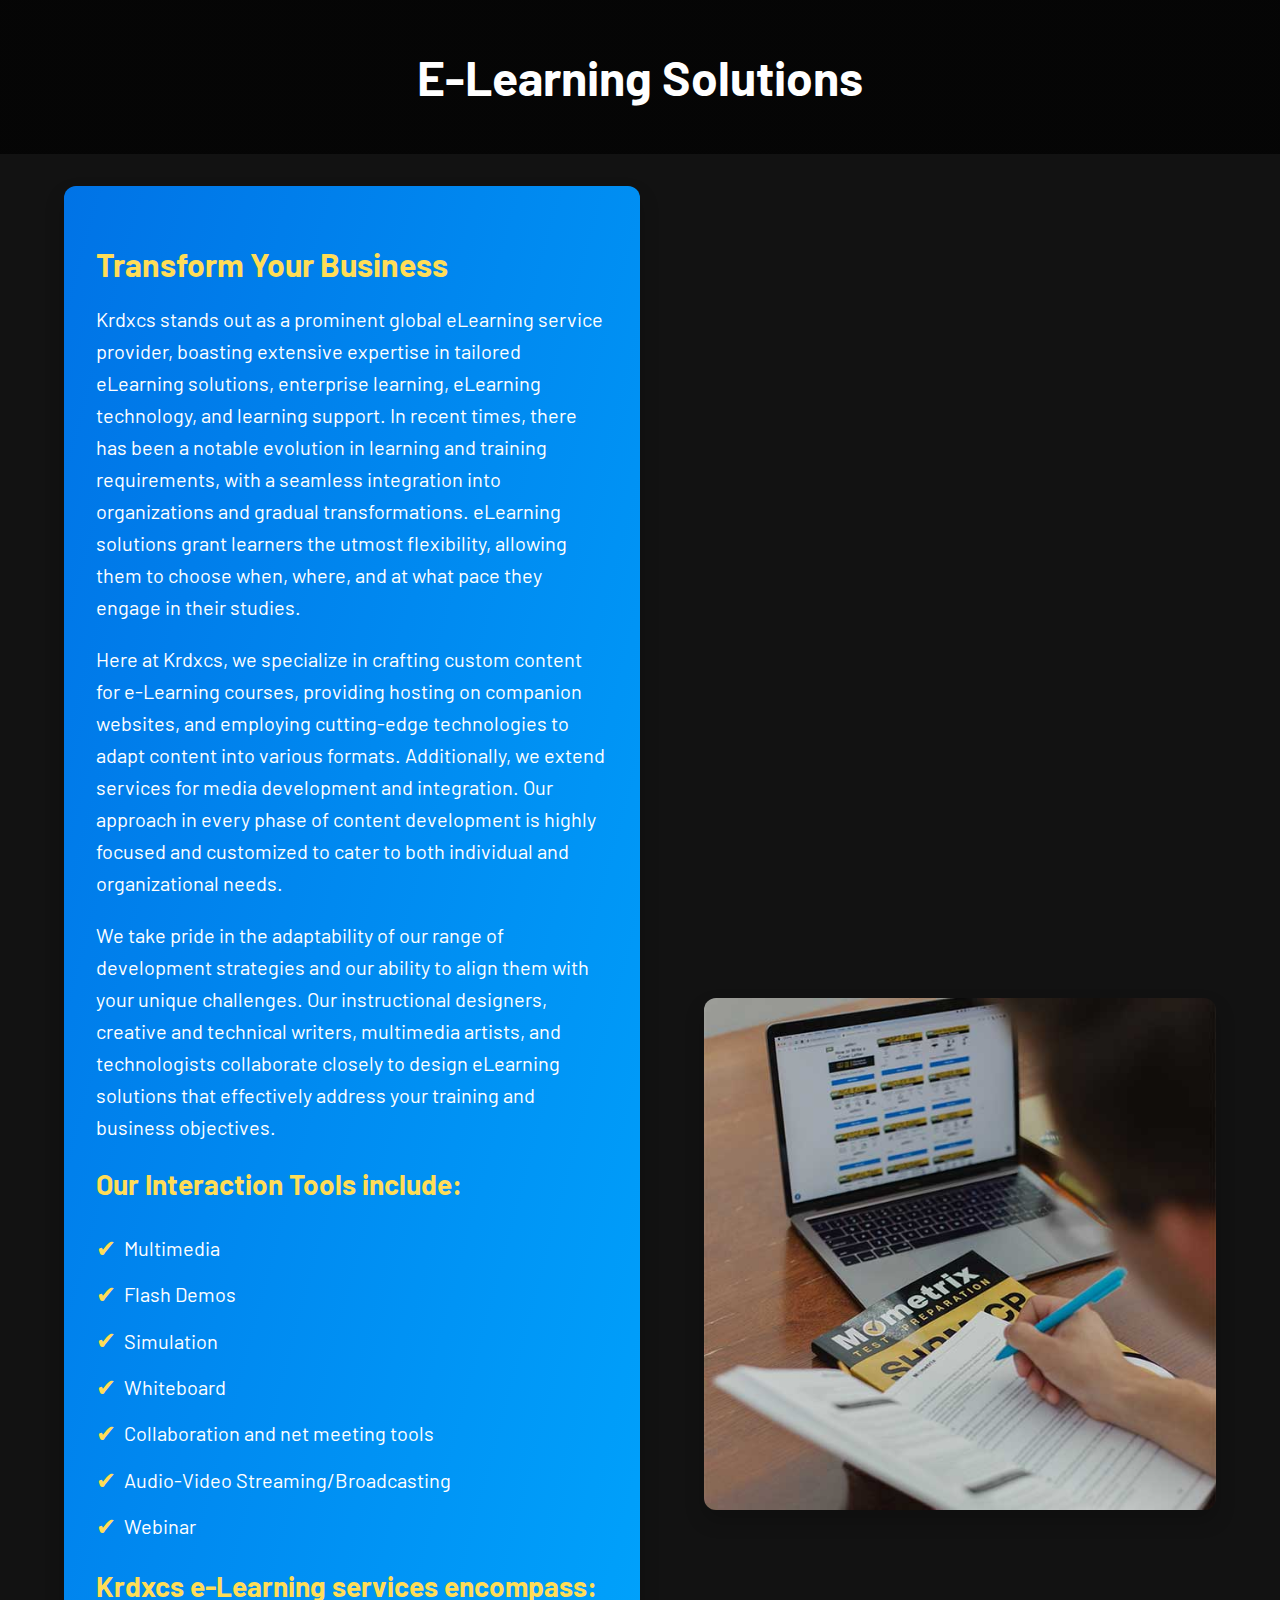
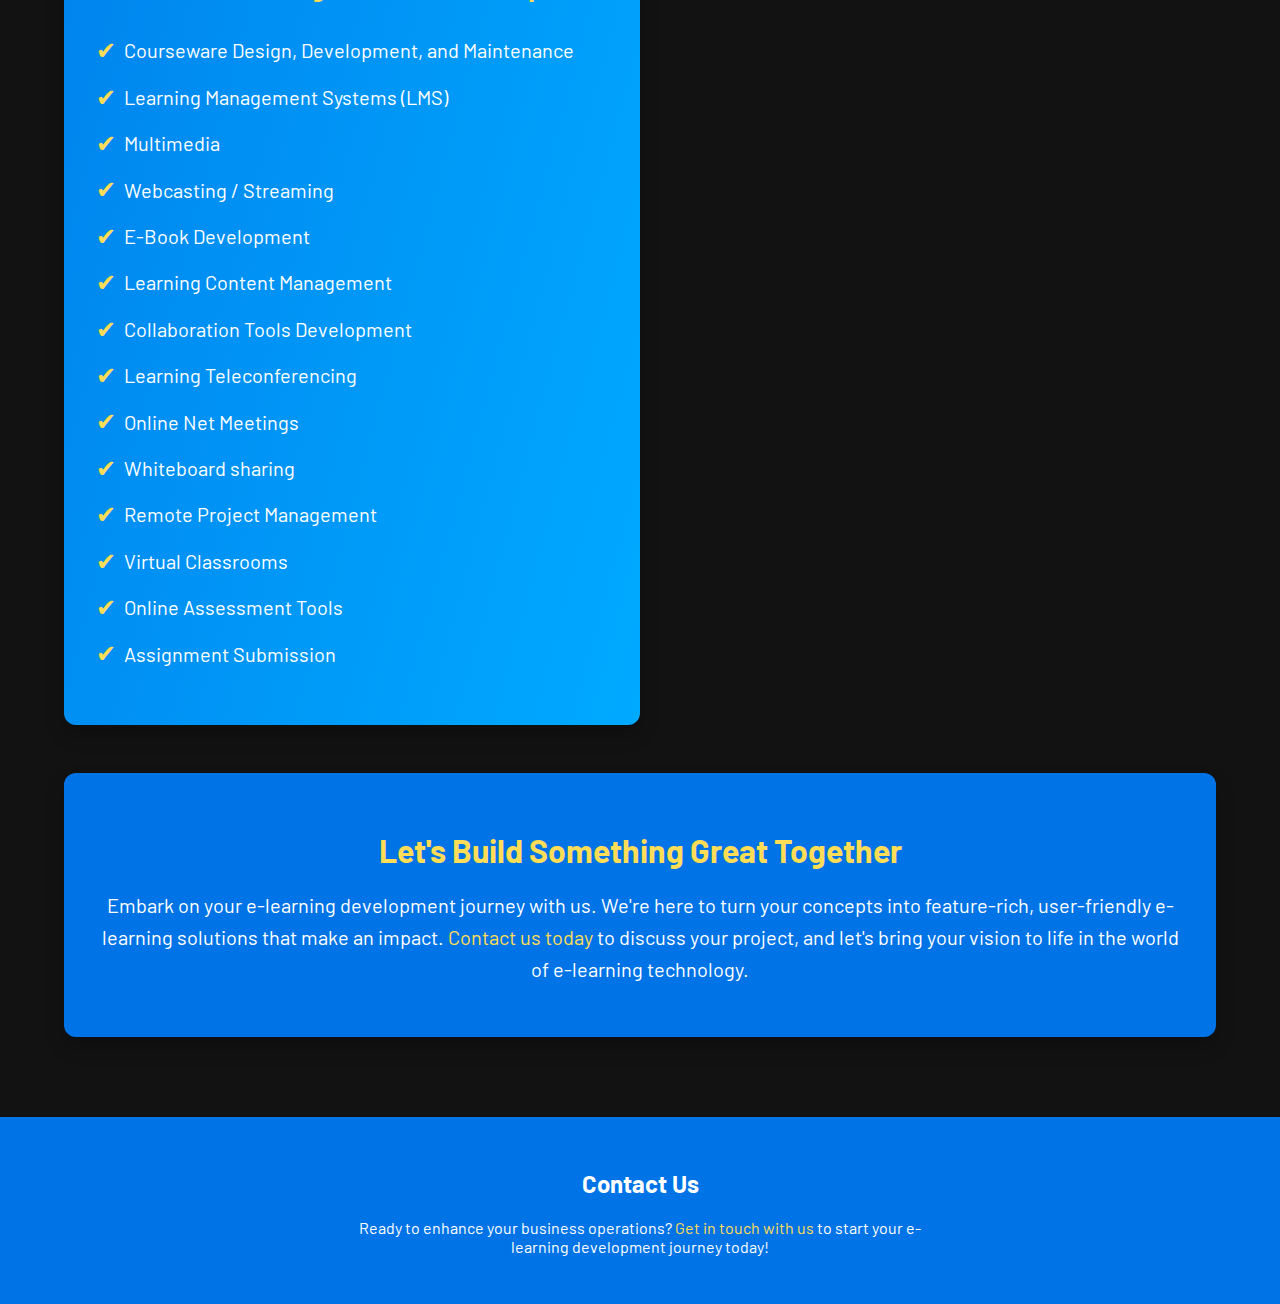
<file: krdxcs/e learning/index.html>
<!DOCTYPE html>
<html lang="en">
<head>
    <meta charset="UTF-8">
    <meta name="viewport" content="width=device-width, initial-scale=1.0">
    <title>E-Learning Solutions - KRDxCS Consultancy Services</title>
    <link href="https://fonts.googleapis.com/css2?family=Barlow:wght@400;700&display=swap" rel="stylesheet">
    <link rel="stylesheet" href="styles.css">
</head>
<body class="dark-theme"> <!-- Change this to "light-theme" for the light theme -->
    <header class="header-bg">
        <h1>E-Learning Solutions</h1>
    </header>
    <main>
        <section class="intro">
            <div class="intro-content">
                <div class="text">
                    <h2>Transform Your Business</h2>
                    <p>Krdxcs stands out as a prominent global eLearning service provider, boasting extensive expertise in tailored eLearning solutions, enterprise learning, eLearning technology, and learning support. In recent times, there has been a notable evolution in learning and training requirements, with a seamless integration into organizations and gradual transformations. eLearning solutions grant learners the utmost flexibility, allowing them to choose when, where, and at what pace they engage in their studies.</p>
                    <p>Here at Krdxcs, we specialize in crafting custom content for e-Learning courses, providing hosting on companion websites, and employing cutting-edge technologies to adapt content into various formats. Additionally, we extend services for media development and integration. Our approach in every phase of content development is highly focused and customized to cater to both individual and organizational needs.</p>
                    <p>We take pride in the adaptability of our range of development strategies and our ability to align them with your unique challenges. Our instructional designers, creative and technical writers, multimedia artists, and technologists collaborate closely to design eLearning solutions that effectively address your training and business objectives.</p>
                    <h3>Our Interaction Tools include:</h3>
                    <ul>
                        <li><span class="checkmark">✔</span> Multimedia</li>
                        <li><span class="checkmark">✔</span> Flash Demos</li>
                        <li><span class="checkmark">✔</span> Simulation</li>
                        <li><span class="checkmark">✔</span> Whiteboard</li>
                        <li><span class="checkmark">✔</span> Collaboration and net meeting tools</li>
                        <li><span class="checkmark">✔</span> Audio-Video Streaming/Broadcasting</li>
                        <li><span class="checkmark">✔</span> Webinar</li>
                    </ul>
                    <h3>Krdxcs e-Learning services encompass:</h3>
                    <ul>
                        <li><span class="checkmark">✔</span> Courseware Design, Development, and Maintenance</li>
                        <li><span class="checkmark">✔</span> Learning Management Systems (LMS)</li>
                        <li><span class="checkmark">✔</span> Multimedia</li>
                        <li><span class="checkmark">✔</span> Webcasting / Streaming</li>
                        <li><span class="checkmark">✔</span> E-Book Development</li>
                        <li><span class="checkmark">✔</span> Learning Content Management</li>
                        <li><span class="checkmark">✔</span> Collaboration Tools Development</li>
                        <li><span class="checkmark">✔</span> Learning Teleconferencing</li>
                        <li><span class="checkmark">✔</span> Online Net Meetings</li>
                        <li><span class="checkmark">✔</span> Whiteboard sharing</li>
                        <li><span class="checkmark">✔</span> Remote Project Management</li>
                        <li><span class="checkmark">✔</span> Virtual Classrooms</li>
                        <li><span class="checkmark">✔</span> Online Assessment Tools</li>
                        <li><span class="checkmark">✔</span> Assignment Submission</li>
                    </ul>
                </div>
                <div class="image">
                    <img src="elearn.jpg" alt="E-Learning Solutions">
                </div>
            </div>
        </section>
        <section class="contact-us">
            <h2>Let's Build Something Great Together</h2>
            <p>Embark on your e-learning development journey with us. We're here to turn your concepts into feature-rich, user-friendly e-learning solutions that make an impact. <a href="contact.html">Contact us today</a> to discuss your project, and let's bring your vision to life in the world of e-learning technology.</p>
        </section>
    </main>
    <footer>
        <section class="contact">
            <h2>Contact Us</h2>
            <p>Ready to enhance your business operations? <a href="contact.html">Get in touch with us</a> to start your e-learning development journey today!</p>
        </section>
    </footer>
</body>
</html>
</file>
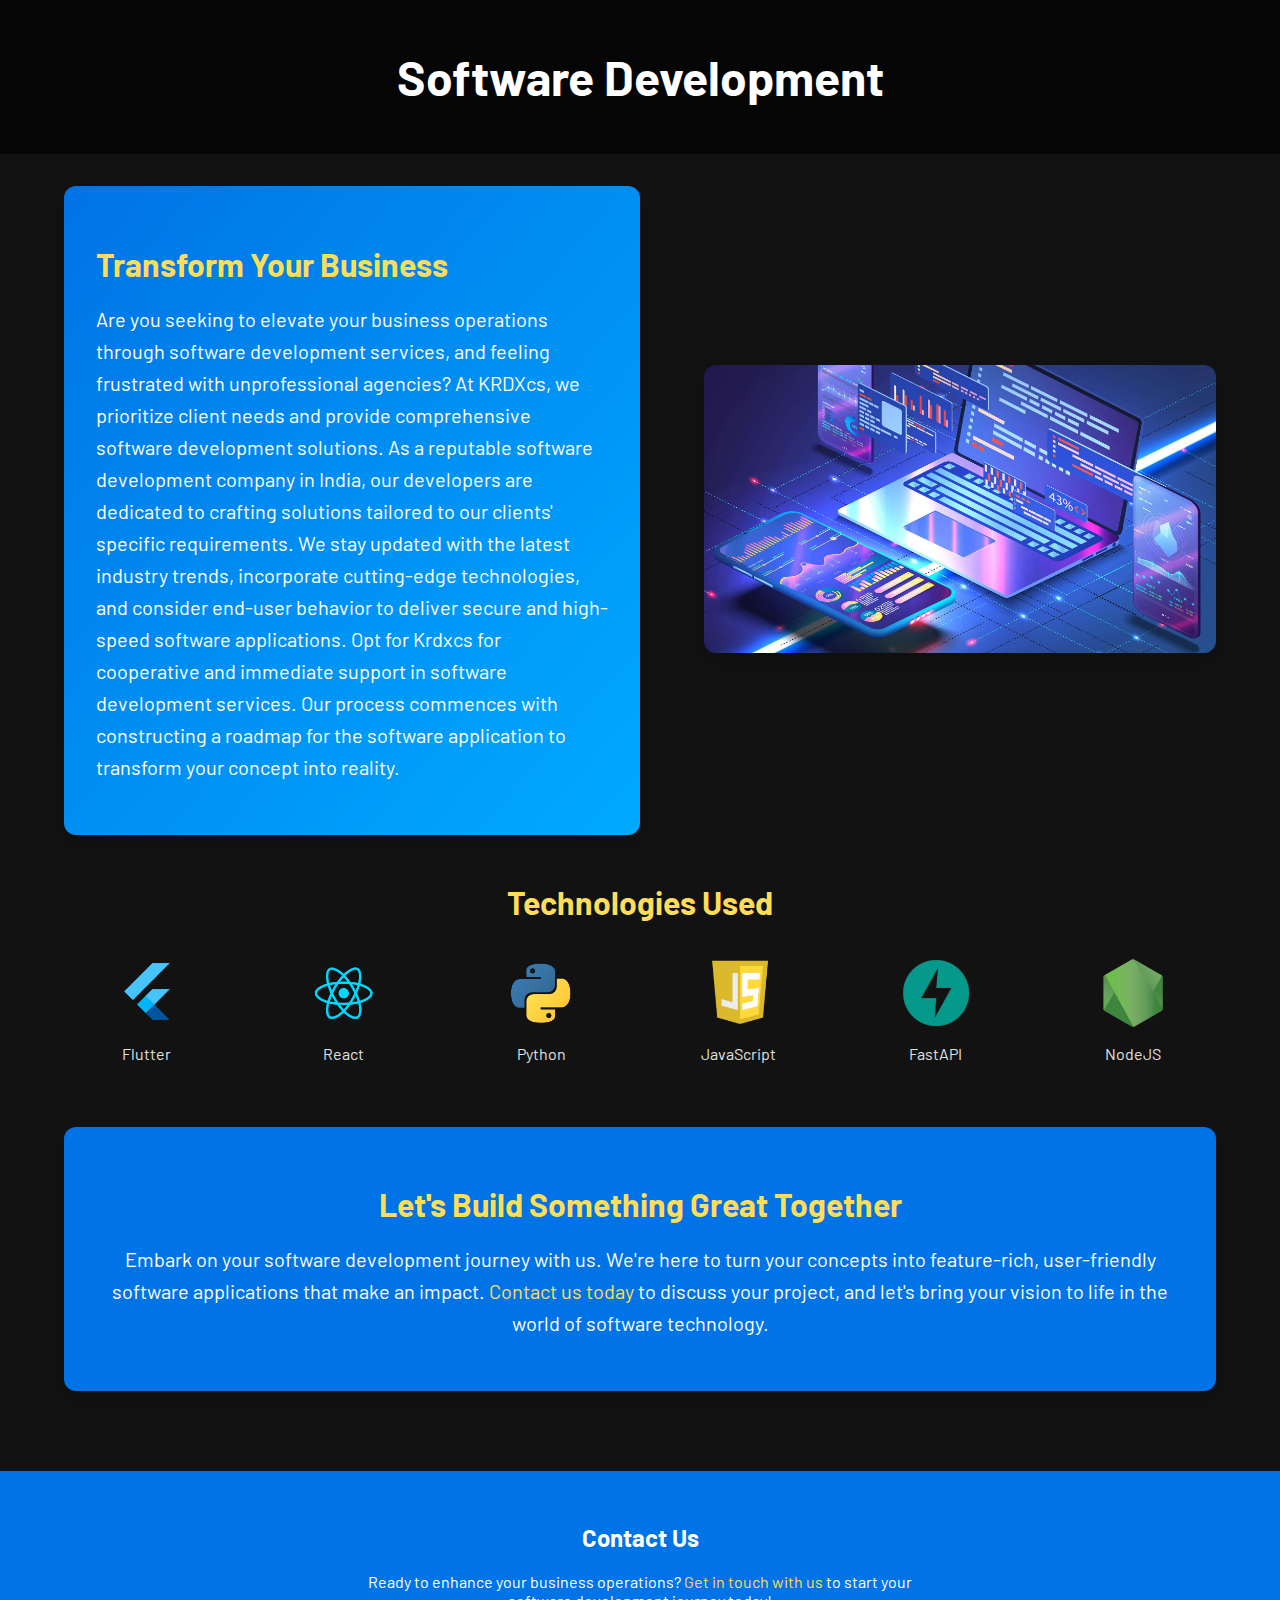
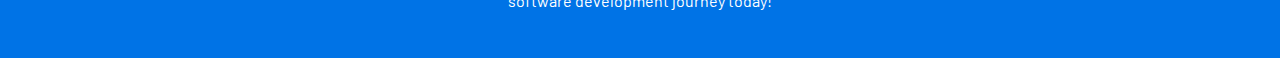
<file: krdxcs/software/index.html>
<!DOCTYPE html>
<html lang="en">
<head>
    <meta charset="UTF-8">
    <meta name="viewport" content="width=device-width, initial-scale=1.0">
    <title>Software Development - KRDxCS Consultancy Services</title>
    <link href="https://fonts.googleapis.com/css2?family=Barlow:wght@400;700&display=swap" rel="stylesheet">
    <link rel="stylesheet" href="styles.css">
</head>
<body class="dark-theme"> <!-- Change this to "light-theme" for the light theme -->
    <header class="header-bg">
        <h1>Software Development</h1>
    </header>
    <main>
        <section class="intro">
            <div class="intro-content">
                <div class="text">
                    <h2>Transform Your Business</h2>
                    <p>Are you seeking to elevate your business operations through software development services, and feeling frustrated with unprofessional agencies? At KRDXcs, we prioritize client needs and provide comprehensive software development solutions. As a reputable software development company in India, our developers are dedicated to crafting solutions tailored to our clients' specific requirements. We stay updated with the latest industry trends, incorporate cutting-edge technologies, and consider end-user behavior to deliver secure and high-speed software applications. Opt for Krdxcs for cooperative and immediate support in software development services. Our process commences with constructing a roadmap for the software application to transform your concept into reality.</p>
                </div>
                <div class="image">
                    <img src="software-development-specialist.jpg" alt="Software Development">
                </div>
            </div>
        </section>
        <section class="technologies-used">
            <h2>Technologies Used</h2>
            <div class="tech-grid">
                <div class="tech-item">
                    <img src="flutter.png" alt="Flutter">
                    <p>Flutter</p>
                </div>
                <div class="tech-item">
                    <img src="react.png" alt="React">
                    <p>React</p>
                </div>
                <div class="tech-item">
                    <img src="python.png" alt="Python">
                    <p>Python</p>
                </div>
                <div class="tech-item">
                    <img src="javascript.png" alt="JavaScript">
                    <p>JavaScript</p>
                </div>
                <div class="tech-item">
                    <img src="fastapi.png" alt="FastAPI">
                    <p>FastAPI</p>
                </div>
                <div class="tech-item">
                    <img src="nodejs.png" alt="NodeJS">
                    <p>NodeJS</p>
                </div>
                <!-- Add more technologies as needed -->
            </div>
        </section>
        <section class="contact-us">
            <h2>Let's Build Something Great Together</h2>
            <p>Embark on your software development journey with us. We're here to turn your concepts into feature-rich, user-friendly software applications that make an impact. <a href="contact.html">Contact us today</a> to discuss your project, and let's bring your vision to life in the world of software technology.</p>
        </section>
    </main>
    <footer>
        <section class="contact">
            <h2>Contact Us</h2>
            <p>Ready to enhance your business operations? <a href="contact.html">Get in touch with us</a> to start your software development journey today!</p>
        </section>
    </footer>
</body>
</html>
</file>
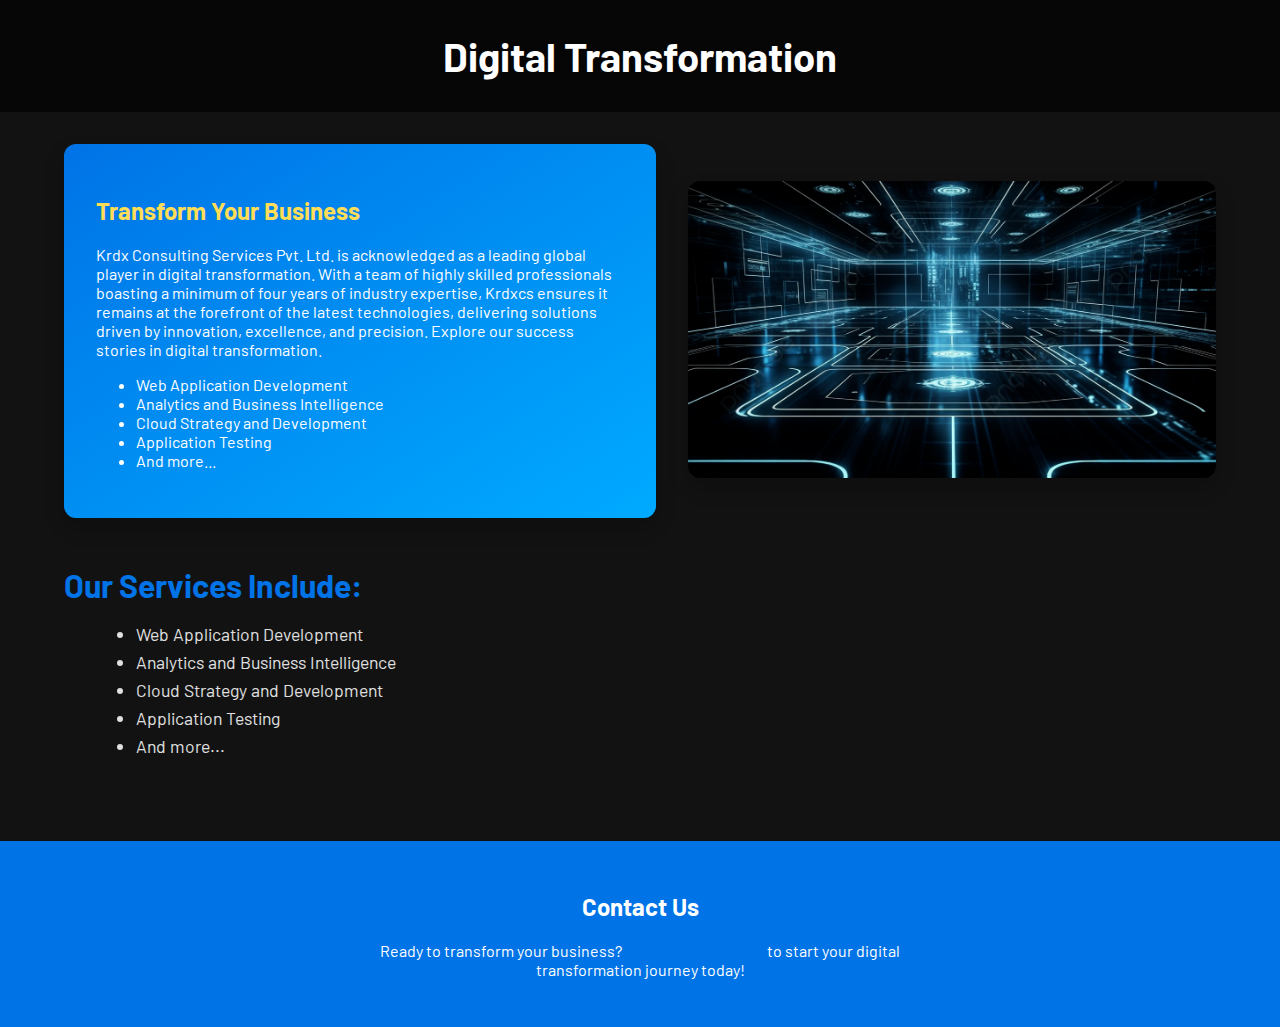
<file: krdxcs/transform/index.html>
<!DOCTYPE html>
<html lang="en">
<head>
    <meta charset="UTF-8">
    <meta name="viewport" content="width=device-width, initial-scale=1.0">
    <title>Digital Transformation - KRDxCS Consultancy Services</title>
    <link href="https://fonts.googleapis.com/css2?family=Barlow:wght@400;700&display=swap" rel="stylesheet">
    <link rel="stylesheet" href="styles.css">
</head>
<body class="dark-theme"> <!-- Change this to "light-theme" for the light theme -->
    <header class="header-bg">
        <h1>Digital Transformation</h1>
    </header>
    <main>
        <section class="intro">
            <div class="intro-content">
                <div class="text">
                    <h2>Transform Your Business</h2>
                    <p>Krdx Consulting Services Pvt. Ltd. is acknowledged as a leading global player in digital transformation. With a team of highly skilled professionals boasting a minimum of four years of industry expertise, Krdxcs ensures it remains at the forefront of the latest technologies, delivering solutions driven by innovation, excellence, and precision. Explore our success stories in digital transformation.</p>
                    <ul>
                        <li>Web Application Development</li>
                        <li>Analytics and Business Intelligence</li>
                        <li>Cloud Strategy and Development</li>
                        <li>Application Testing</li>
                        <li>And more...</li>
                    </ul>
                </div>
                <div class="image">
                    <img src="image.jpg" alt="Transform Your Business">
                </div>
            </div>
        </section>
        <section class="services">
            <h2>Our Services Include:</h2>
            <ul>
                <li>Web Application Development</li>
                <li>Analytics and Business Intelligence</li>
                <li>Cloud Strategy and Development</li>
                <li>Application Testing</li>
                <li>And more...</li>
            </ul>
        </section>
    </main>
    <footer>
        <section class="contact">
            <h2>Contact Us</h2>
            <p>Ready to transform your business? <a href="contact.html">Get in touch with us</a> to start your digital transformation journey today!</p>
        </section>
    </footer>
</body>
</html>
</file>
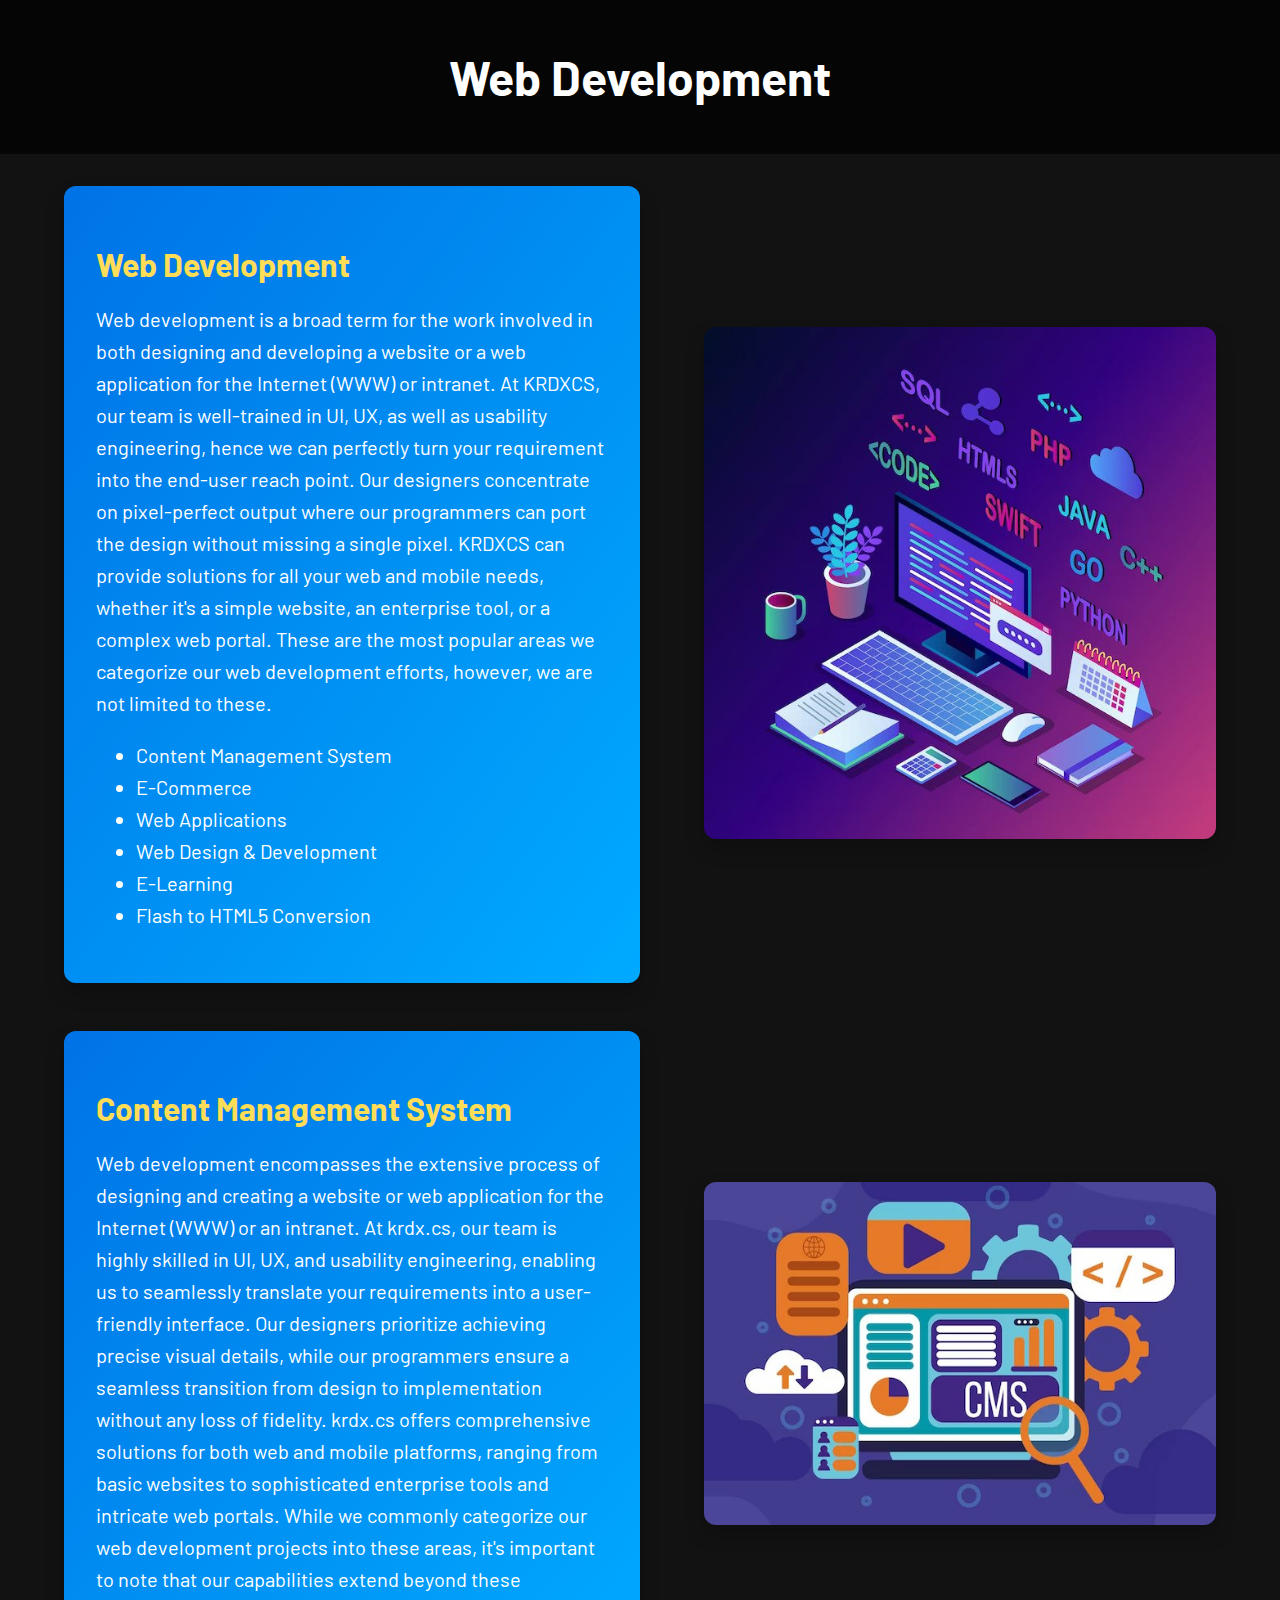
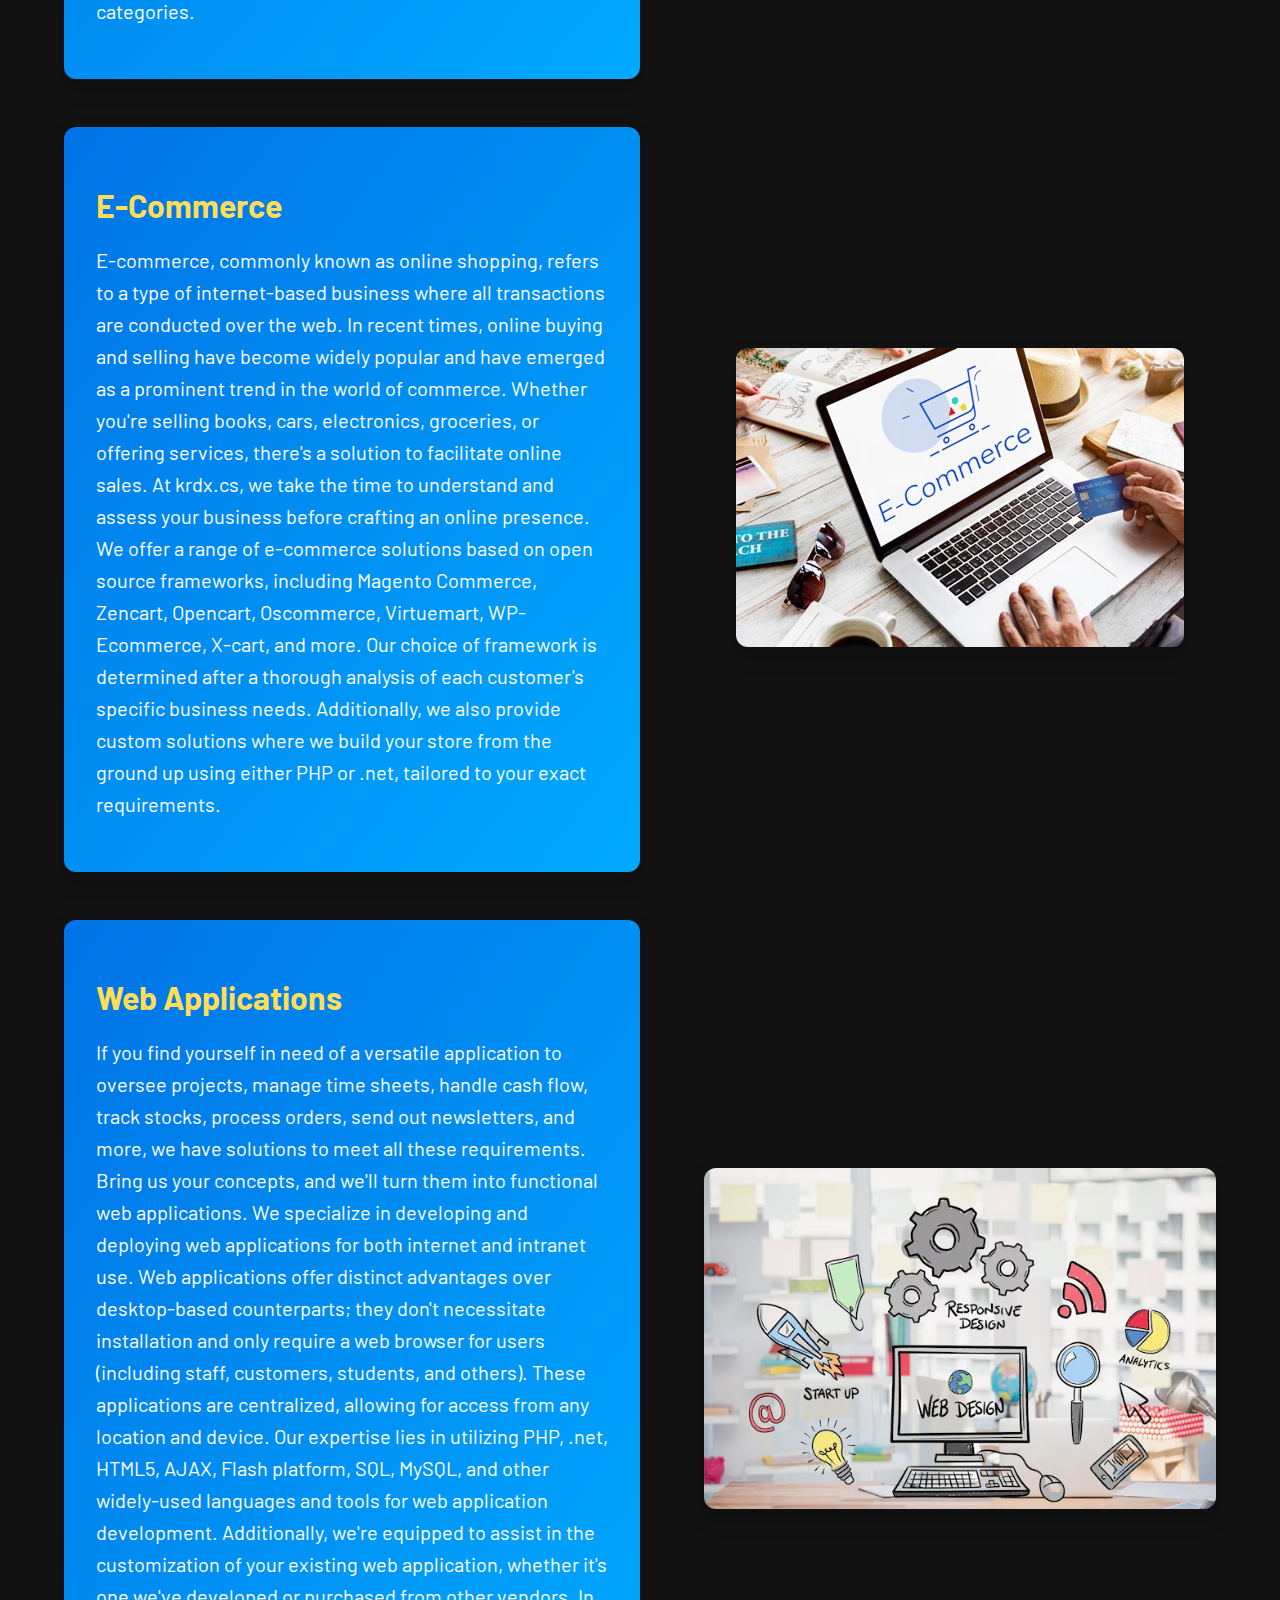
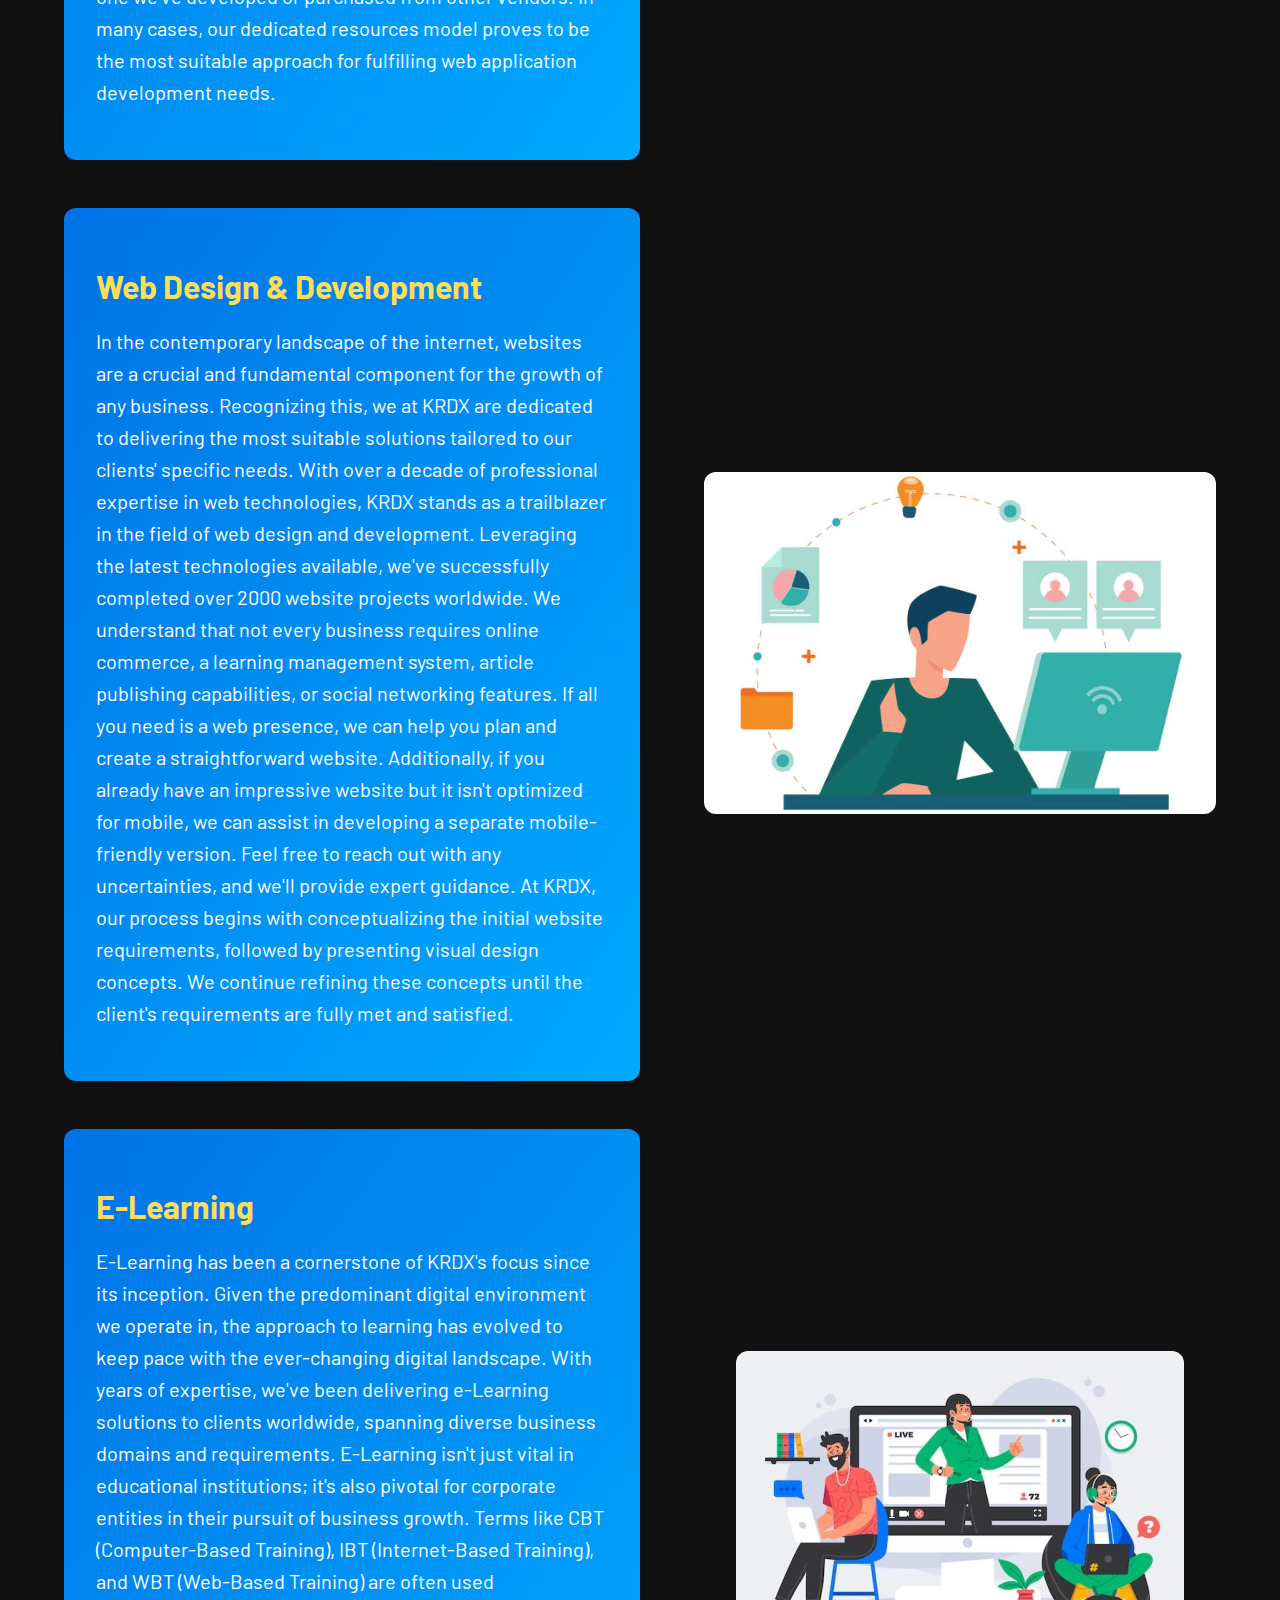
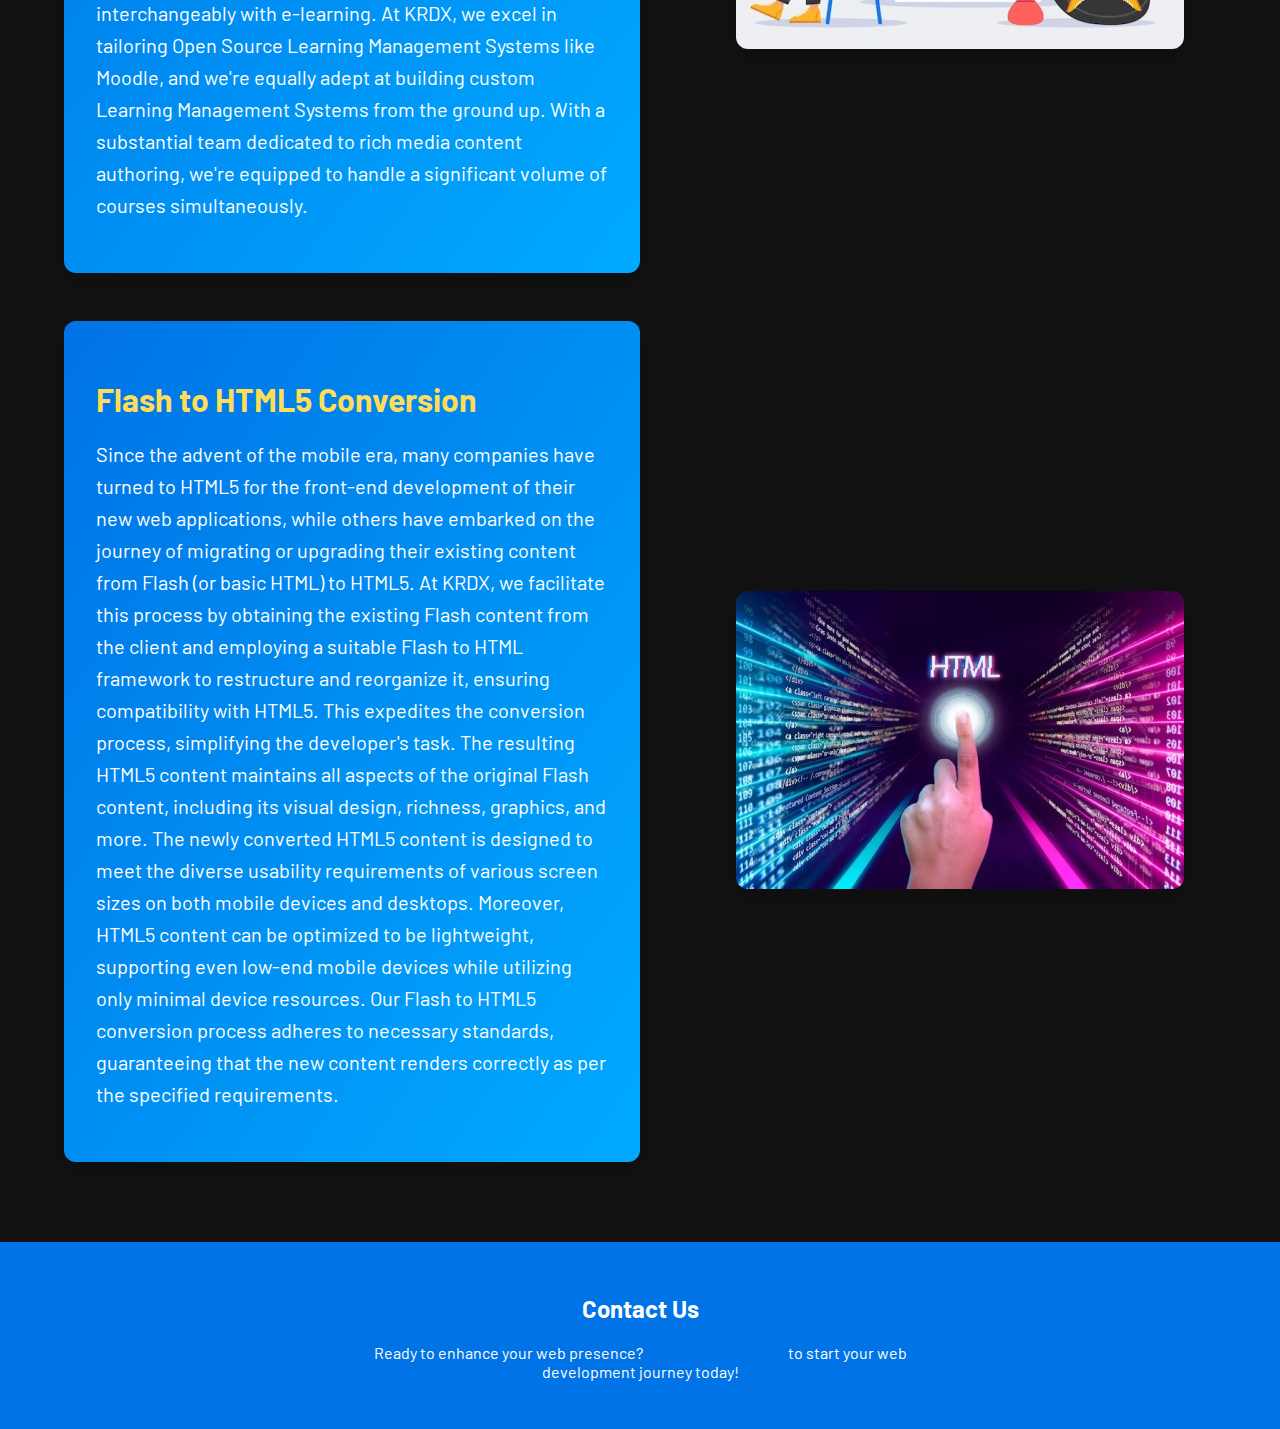
<file: krdxcs/web/index.html>
<!DOCTYPE html>
<html lang="en">
<head>
    <meta charset="UTF-8">
    <meta name="viewport" content="width=device-width, initial-scale=1.0">
    <title>Web Development - KRDxCS Consultancy Services</title>
    <link href="https://fonts.googleapis.com/css2?family=Barlow:wght@400;700&display=swap" rel="stylesheet">
    <link rel="stylesheet" href="styles.css">
</head>
<body class="dark-theme"> <!-- Change this to "light-theme" for the light theme -->
    <header class="header-bg">
        <h1>Web Development</h1>
    </header>
    <main>
        <section class="intro">
            <div class="intro-content">
                <div class="text">
                    <h2>Web Development</h2>
                    <p>Web development is a broad term for the work involved in both designing and developing a website or a web application for the Internet (WWW) or intranet. At KRDXCS, our team is well-trained in UI, UX, as well as usability engineering, hence we can perfectly turn your requirement into the end-user reach point. Our designers concentrate on pixel-perfect output where our programmers can port the design without missing a single pixel. KRDXCS can provide solutions for all your web and mobile needs, whether it's a simple website, an enterprise tool, or a complex web portal. These are the most popular areas we categorize our web development efforts, however, we are not limited to these.</p>
                    <ul>
                        <li>Content Management System</li>
                        <li>E-Commerce</li>
                        <li>Web Applications</li>
                        <li>Web Design & Development</li>
                        <li>E-Learning</li>
                        <li>Flash to HTML5 Conversion</li>
                    </ul>
                </div>
                <div class="image">
                    <img src="website.jpg" alt="Web Development">
                </div>
            </div>
        </section>
        <section class="service-section">
            <div class="service-content reverse">
                <div class="image">
                    <img src="cms.jpg" alt="Content Management System">
                </div>
                <div class="text">
                    <h2>Content Management System</h2>
                    <p>Web development encompasses the extensive process of designing and creating a website or web application for the Internet (WWW) or an intranet. At krdx.cs, our team is highly skilled in UI, UX, and usability engineering, enabling us to seamlessly translate your requirements into a user-friendly interface. Our designers prioritize achieving precise visual details, while our programmers ensure a seamless transition from design to implementation without any loss of fidelity. krdx.cs offers comprehensive solutions for both web and mobile platforms, ranging from basic websites to sophisticated enterprise tools and intricate web portals. While we commonly categorize our web development projects into these areas, it's important to note that our capabilities extend beyond these categories.</p>
                </div>
            </div>
        </section>
        <section class="service-section">
            <div class="service-content">
                <div class="text">
                    <h2>E-Commerce</h2>
                    <p>E-commerce, commonly known as online shopping, refers to a type of internet-based business where all transactions are conducted over the web. In recent times, online buying and selling have become widely popular and have emerged as a prominent trend in the world of commerce. Whether you're selling books, cars, electronics, groceries, or offering services, there's a solution to facilitate online sales. At krdx.cs, we take the time to understand and assess your business before crafting an online presence. We offer a range of e-commerce solutions based on open source frameworks, including Magento Commerce, Zencart, Opencart, Oscommerce, Virtuemart, WP-Ecommerce, X-cart, and more. Our choice of framework is determined after a thorough analysis of each customer's specific business needs. Additionally, we also provide custom solutions where we build your store from the ground up using either PHP or .net, tailored to your exact requirements.</p>
                </div>
                <div class="image">
                    <img src="e com.jpg" alt="E-Commerce">
                </div>
            </div>
        </section>
        <section class="service-section">
            <div class="service-content reverse">
                <div class="image">
                    <img src="w deeee.jpg" alt="Web Applications">
                </div>
                <div class="text">
                    <h2>Web Applications</h2>
                    <p>If you find yourself in need of a versatile application to oversee projects, manage time sheets, handle cash flow, track stocks, process orders, send out newsletters, and more, we have solutions to meet all these requirements. Bring us your concepts, and we'll turn them into functional web applications. We specialize in developing and deploying web applications for both internet and intranet use. Web applications offer distinct advantages over desktop-based counterparts; they don't necessitate installation and only require a web browser for users (including staff, customers, students, and others). These applications are centralized, allowing for access from any location and device. Our expertise lies in utilizing PHP, .net, HTML5, AJAX, Flash platform, SQL, MySQL, and other widely-used languages and tools for web application development. Additionally, we're equipped to assist in the customization of your existing web application, whether it's one we've developed or purchased from other vendors. In many cases, our dedicated resources model proves to be the most suitable approach for fulfilling web application development needs.</p>
                </div>
            </div>
        </section>
        <section class="service-section">
            <div class="service-content">
                <div class="text">
                    <h2>Web Design & Development</h2>
                    <p>In the contemporary landscape of the internet, websites are a crucial and fundamental component for the growth of any business. Recognizing this, we at KRDX are dedicated to delivering the most suitable solutions tailored to our clients' specific needs. With over a decade of professional expertise in web technologies, KRDX stands as a trailblazer in the field of web design and development. Leveraging the latest technologies available, we've successfully completed over 2000 website projects worldwide. We understand that not every business requires online commerce, a learning management system, article publishing capabilities, or social networking features. If all you need is a web presence, we can help you plan and create a straightforward website. Additionally, if you already have an impressive website but it isn't optimized for mobile, we can assist in developing a separate mobile-friendly version. Feel free to reach out with any uncertainties, and we'll provide expert guidance. At KRDX, our process begins with conceptualizing the initial website requirements, followed by presenting visual design concepts. We continue refining these concepts until the client's requirements are fully met and satisfied.</p>
                </div>
                <div class="image">
                    <img src="image2.jpg" alt="Web Design & Development">
                </div>
            </div>
        </section>
        <section class="service-section reverse">
            <div class="service-content">
                <div class="text">
                    <h2>E-Learning</h2>
                    <p>E-Learning has been a cornerstone of KRDX's focus since its inception. Given the predominant digital environment we operate in, the approach to learning has evolved to keep pace with the ever-changing digital landscape. With years of expertise, we've been delivering e-Learning solutions to clients worldwide, spanning diverse business domains and requirements. E-Learning isn't just vital in educational institutions; it's also pivotal for corporate entities in their pursuit of business growth. Terms like CBT (Computer-Based Training), IBT (Internet-Based Training), and WBT (Web-Based Training) are often used interchangeably with e-learning. At KRDX, we excel in tailoring Open Source Learning Management Systems like Moodle, and we're equally adept at building custom Learning Management Systems from the ground up. With a substantial team dedicated to rich media content authoring, we're equipped to handle a significant volume of courses simultaneously.</p>
                </div>
                <div class="image">
                    <img src="e learnnnnnnn.jpg" alt="E-Learning">
                </div>
            </div>
        </section>
        <section class="service-section">
            <div class="service-content reverse">
                <div class="image">
                    <img src="Flash 2 HTMl (2).jpg" alt="Flash to HTML5 Conversion">
                </div>
                <div class="text">
                    <h2>Flash to HTML5 Conversion</h2>
                    <p>Since the advent of the mobile era, many companies have turned to HTML5 for the front-end development of their new web applications, while others have embarked on the journey of migrating or upgrading their existing content from Flash (or basic HTML) to HTML5. At KRDX, we facilitate this process by obtaining the existing Flash content from the client and employing a suitable Flash to HTML framework to restructure and reorganize it, ensuring compatibility with HTML5. This expedites the conversion process, simplifying the developer's task. The resulting HTML5 content maintains all aspects of the original Flash content, including its visual design, richness, graphics, and more. The newly converted HTML5 content is designed to meet the diverse usability requirements of various screen sizes on both mobile devices and desktops. Moreover, HTML5 content can be optimized to be lightweight, supporting even low-end mobile devices while utilizing only minimal device resources. Our Flash to HTML5 conversion process adheres to necessary standards, guaranteeing that the new content renders correctly as per the specified requirements.</p>
                </div>
            </div>
        </section>
    </main>
    <footer>
        <section class="contact">
            <h2>Contact Us</h2>
            <p>Ready to enhance your web presence? <a href="contact.html">Get in touch with us</a> to start your web development journey today!</p>
        </section>
    </footer>
</body>
</html>
</file>
<file: krdxcs/e learning/styles.css>
/* General Styling */
body {
    font-family: 'Barlow', sans-serif;
    margin: 0;
    padding: 0;
    display: flex;
    flex-direction: column;
    align-items: center;
}

/* Themes */
.dark-theme {
    background-color: #121212;
    color: #e0e0e0;
}

.light-theme {
    background-color: #ffffff;
    color: #333333;
}

/* Header Styling */
header {
    width: 100%;
    text-align: center;
    padding: 3rem 0;
    background: linear-gradient(180deg, rgba(0,0,0,0.7), rgba(0,0,0,0.7)), url('https://example.com/background-image.jpg') no-repeat center center;
    background-size: cover;
    color: #fff;
}

header h1 {
    margin: 0;
    font-size: 3rem;
    font-weight: bold;
}

/* Main Content Styling */
main {
    width: 90%;
    max-width: 1200px;
    padding: 2rem 1rem;
}

.intro {
    display: flex;
    flex-wrap: wrap;
    align-items: center;
    margin-bottom: 3rem;
}

.intro-content {
    display: flex;
    flex: 1;
    align-items: center;
    justify-content: space-between;
    gap: 4rem;
}

.text {
    flex: 1;
    padding: 2rem;
    background: linear-gradient(to bottom right, #0073e6, #00aaff);
    border-radius: 12px;
    color: white;
    box-shadow: 0 10px 20px rgba(0, 0, 0, 0.2);
}

.text h2 {
    color: #ffdd57;
    font-size: 2rem;
    font-weight: bold;
    margin-bottom: 1rem;
}

.text h3 {
    color: #ffdd57;
    font-size: 1.75rem;
    margin-top: 1.5rem;
}

.text p, .text ul {
    font-size: 1.25rem;
    line-height: 1.6;
}

.text ul {
    list-style-type: none;
    padding-left: 0;
}

.text ul li {
    display: flex;
    align-items: center;
    margin-bottom: 0.5rem;
}

.text ul li .checkmark {
    color: #ffdd57;
    font-size: 1.5rem;
    margin-right: 0.5rem;
}

.image {
    flex: 1;
    text-align: center;
}

.image img {
    max-width: 100%;
    height: auto;
    border-radius: 12px;
    box-shadow: 0 10px 20px rgba(0, 0, 0, 0.2);
}

/* Contact Us Section */
.contact-us {
    text-align: center;
    padding: 2rem;
    background: #0073e6;
    color: white;
    border-radius: 12px;
    margin-bottom: 3rem;
    box-shadow: 0 10px 20px rgba(0, 0, 0, 0.2);
}

.contact-us h2 {
    color: #ffdd57;
    font-size: 2rem;
    font-weight: bold;
    margin-bottom: 1rem;
}

.contact-us p {
    font-size: 1.25rem;
    line-height: 1.6;
}

a {
    color: #ffdd57;
    text-decoration: none;
}

a:hover {
    text-decoration: underline;
}

/* Footer Styling */
footer {
    width: 100%;
    padding: 2rem 0;
    text-align: center;
    background-color: #0073e6;
    color: #fff;
}

footer .contact {
    margin: 0 auto;
    max-width: 600px;
}
</file>
<file: krdxcs/software/styles.css>
/* General Styling */
body {
    font-family: 'Barlow', sans-serif;
    margin: 0;
    padding: 0;
    display: flex;
    flex-direction: column;
    align-items: center;
}

/* Themes */
.dark-theme {
    background-color: #121212;
    color: #e0e0e0;
}

.light-theme {
    background-color: #ffffff;
    color: #333333;
}

/* Header Styling */
header {
    width: 100%;
    text-align: center;
    padding: 3rem 0;
    background: linear-gradient(180deg, rgba(0,0,0,0.7), rgba(0,0,0,0.7)), url('https://example.com/background-image.jpg') no-repeat center center;
    background-size: cover;
    color: #fff;
}

header h1 {
    margin: 0;
    font-size: 3rem;
    font-weight: bold;
}

/* Main Content Styling */
main {
    width: 90%;
    max-width: 1200px;
    padding: 2rem 1rem;
}

.intro {
    display: flex;
    flex-wrap: wrap;
    align-items: center;
    margin-bottom: 3rem;
}

.intro-content {
    display: flex;
    flex: 1;
    align-items: center;
    justify-content: space-between;
    gap: 4rem;
}

.text {
    flex: 1;
    padding: 2rem;
    background: linear-gradient(to bottom right, #0073e6, #00aaff);
    border-radius: 12px;
    color: white;
    box-shadow: 0 10px 20px rgba(0, 0, 0, 0.2);
}

.text h2 {
    color: #ffdd57;
    font-size: 2rem;
    font-weight: bold;
    margin-bottom: 1rem;
}

.text p, .text ul {
    font-size: 1.25rem;
    line-height: 1.6;
}

.text ul {
    list-style-type: none;
    padding-left: 0;
}

.text ul li {
    display: flex;
    align-items: center;
    margin-bottom: 0.5rem;
}

.text ul li .checkmark {
    color: #ffdd57;
    font-size: 1.5rem;
    margin-right: 0.5rem;
}

.image {
    flex: 1;
    text-align: center;
}

.image img {
    max-width: 100%;
    height: auto;
    border-radius: 12px;
    box-shadow: 0 10px 20px rgba(0, 0, 0, 0.2);
}

/* Technologies Used Section */
.technologies-used {
    text-align: center;
    margin: 3rem 0;
}

.technologies-used h2 {
    color: #ffdd57;
    font-size: 2rem;
    font-weight: bold;
    margin-bottom: 2rem;
}

.tech-grid {
    display: grid;
    grid-template-columns: repeat(auto-fit, minmax(120px, 1fr));
    gap: 2rem;
    justify-items: center;
}

.tech-item {
    text-align: center;
}

.tech-item img {
    max-width: 80px;
    height: auto;
}

.tech-item p {
    margin-top: 0.5rem;
    font-size: 1rem;
    color: #e0e0e0;
}

/* Contact Us Section */
.contact-us {
    text-align: center;
    padding: 2rem;
    background: #0073e6;
    color: white;
    border-radius: 12px;
    margin-bottom: 3rem;
    box-shadow: 0 10px 20px rgba(0, 0, 0, 0.2);
}

.contact-us h2 {
    color: #ffdd57;
    font-size: 2rem;
    font-weight: bold;
    margin-bottom: 1rem;
}

.contact-us p {
    font-size: 1.25rem;
    line-height: 1.6;
}

a {
    color: #ffdd57;
    text-decoration: none;
}

a:hover {
    text-decoration: underline;
}

/* Footer Styling */
footer {
    width: 100%;
    padding: 2rem 0;
    text-align: center;
    background-color: #0073e6;
    color: #fff;
}

footer .contact {
    margin: 0 auto;
    max-width: 600px;
}
</file>
<file: krdxcs/transform/styles.css>
/* General Styling */
body {
    font-family: 'Barlow', sans-serif;
    margin: 0;
    padding: 0;
    display: flex;
    flex-direction: column;
    align-items: center;
}

/* Themes */
.dark-theme {
    background-color: #121212;
    color: #e0e0e0;
}

.light-theme {
    background-color: #ffffff;
    color: #333333;
}

/* Header Styling */
header {
    width: 100%;
    text-align: center;
    padding: 2rem 0;
    background: linear-gradient(180deg, rgba(0,0,0,0.7), rgba(0,0,0,0.7)), url('https://example.com/background-image.jpg') no-repeat center center;
    background-size: cover;
    color: #fff;
}

header h1 {
    margin: 0;
    font-size: 2.5rem;
}

/* Main Content Styling */
main {
    width: 90%;
    max-width: 1200px;
    padding: 2rem 1rem;
}

.intro {
    display: flex;
    flex-wrap: wrap;
    align-items: center;
    margin-bottom: 3rem;
}

.intro-content {
    display: flex;
    flex: 1;
    align-items: center;
    justify-content: space-between;
    gap: 2rem; /* Add space between the text and image */
}

.text {
    flex: 1;
    padding: 2rem;
    background: linear-gradient(to bottom right, #0073e6, #00aaff);
    border-radius: 12px;
    color: white;
    box-shadow: 0 10px 20px rgba(0, 0, 0, 0.2);
}

.text h2 {
    color: #ffdd57; /* Change heading color */
}

.image {
    flex: 1;
    text-align: center;
}

.image img {
    max-width: 100%;
    height: auto;
    border-radius: 12px;
    box-shadow: 0 10px 20px rgba(0, 0, 0, 0.2);
}

/* Section Styling */
.services {
    margin-bottom: 3rem;
}

.services h2 {
    color: #0073e6;
    font-size: 2rem;
    margin-bottom: 1rem;
}

.services ul {
    list-style-type: disc;
    margin-left: 2rem;
}

.services ul li {
    font-size: 1.1rem;
    line-height: 1.6;
}

a {
    color: #0073e6;
    text-decoration: none;
}

a:hover {
    text-decoration: underline;
}

/* Footer Styling */
footer {
    width: 100%;
    padding: 2rem 0;
    text-align: center;
    background-color: #0073e6;
    color: #fff;
}

footer .contact {
    margin: 0 auto;
    max-width: 600px;
}
</file>
<file: krdxcs/web/styles.css>
/* General Styling */
body {
    font-family: 'Barlow', sans-serif;
    margin: 0;
    padding: 0;
    display: flex;
    flex-direction: column;
    align-items: center;
}

/* Themes */
.dark-theme {
    background-color: #121212;
    color: #e0e0e0;
}

.light-theme {
    background-color: #ffffff;
    color: #333333;
}

/* Header Styling */
header {
    width: 100%;
    text-align: center;
    padding: 3rem 0;
    background: linear-gradient(180deg, rgba(0,0,0,0.7), rgba(0,0,0,0.7)), url('https://example.com/background-image.jpg') no-repeat center center;
    background-size: cover;
    color: #fff;
}

header h1 {
    margin: 0;
    font-size: 3rem;
    font-weight: bold;
}

/* Main Content Styling */
main {
    width: 90%;
    max-width: 1200px;
    padding: 2rem 1rem;
}

.intro {
    display: flex;
    flex-wrap: wrap;
    align-items: center;
    margin-bottom: 3rem;
}

.intro-content {
    display: flex;
    flex: 1;
    align-items: center;
    justify-content: space-between;
    gap: 4rem;
}

.text {
    flex: 1;
    padding: 2rem;
    background: linear-gradient(to bottom right, #0073e6, #00aaff);
    border-radius: 12px;
    color: white;
    box-shadow: 0 10px 20px rgba(0, 0, 0, 0.2);
}

.text h2 {
    color: #ffdd57;
    font-size: 2rem;
    font-weight: bold;
    margin-bottom: 1rem;
}

.text p, .text ul {
    font-size: 1.25rem;
    line-height: 1.6;
}

.image {
    flex: 1;
    text-align: center;
}

.image img {
    max-width: 100%;
    height: auto;
    border-radius: 12px;
    box-shadow: 0 10px 20px rgba(0, 0, 0, 0.2);
}

.service-section {
    margin-bottom: 3rem;
}

.service-content {
    display: flex;
    align-items: center;
    justify-content: space-between;
    gap: 4rem;
}

.service-content.reverse {
    flex-direction: row-reverse;
}

.service-content .text {
    flex: 1;
    padding: 2rem;
    background: linear-gradient(to bottom right, #0073e6, #00aaff);
    border-radius: 12px;
    color: white;
    box-shadow: 0 10px 20px rgba(0, 0, 0, 0.2);
}

.service-content .text h2 {
    color: #ffdd57;
    font-size: 2rem;
    font-weight: bold;
    margin-bottom: 1rem;
}

.service-content .text p {
    font-size: 1.25rem;
    line-height: 1.6;
}

.service-content .image {
    flex: 1;
    text-align: center;
}

.service-content .image img {
    max-width: 100%;
    height: auto;
    border-radius: 12px;
    box-shadow: 0 10px 20px rgba(0, 0, 0, 0.2);
}

a {
    color: #0073e6;
    text-decoration: none;
}

a:hover {
    text-decoration: underline;
}

/* Footer Styling */
footer {
    width: 100%;
    padding: 2rem 0;
    text-align: center;
    background-color: #0073e6;
    color: #fff;
}

footer .contact {
    margin: 0 auto;
    max-width: 600px;
}
</file>
